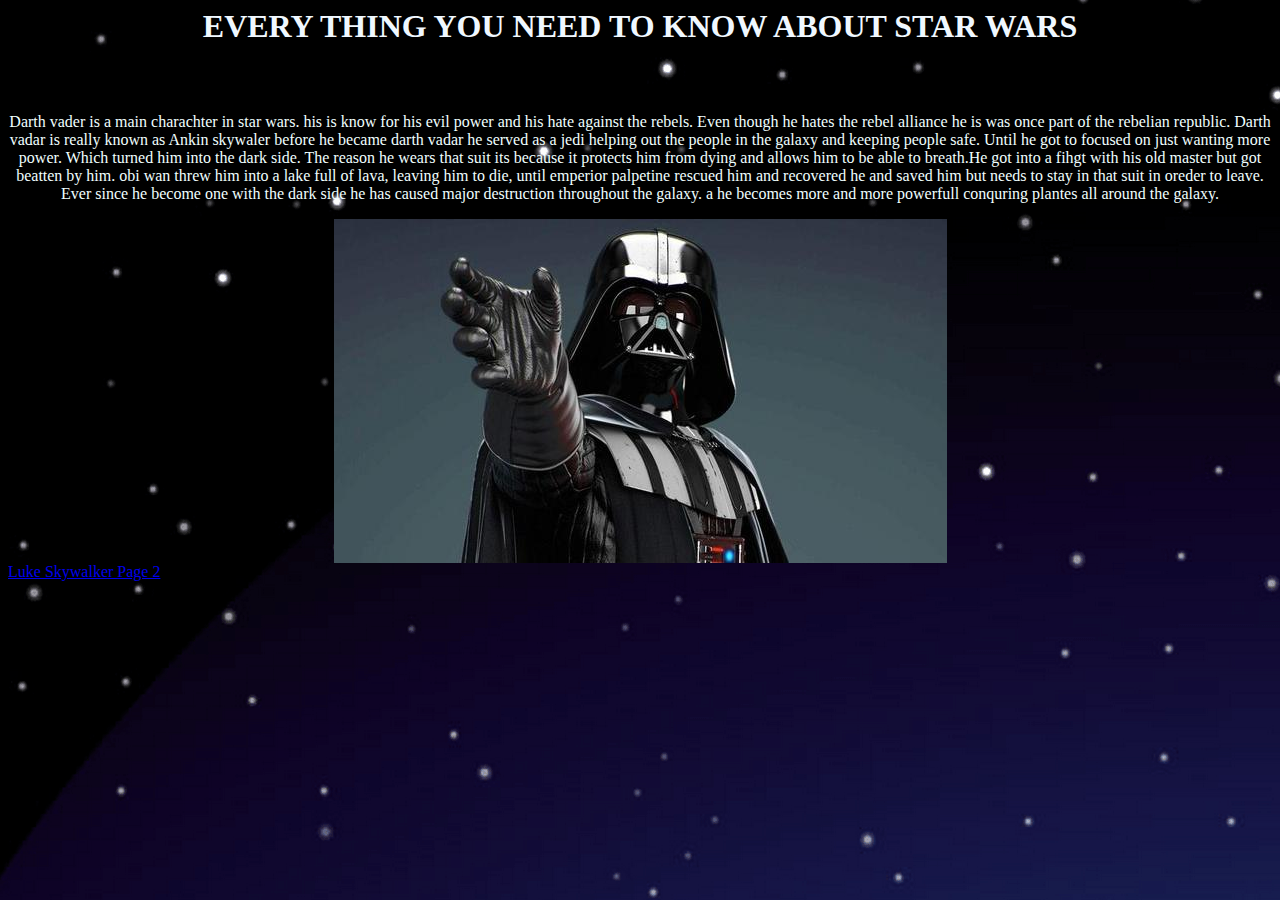
<file: index.html>
<html>
    <head>
        <title>
        EVRYTHING YOU NEED TO KNOW ABOUT STAR WARS</title>
        <link href="styles.css" rel="stylesheet">
        </head>
    <body>
    
        <h1>EVERY THING YOU NEED TO KNOW ABOUT STAR WARS </h1>
                    <h2> Darth vader</h2>
        <p> Darth vader is a main charachter in star wars. his is know for his evil power and his hate against the rebels. Even though he hates the rebel alliance he is was once part of the rebelian republic. Darth vadar is really known as Ankin skywaler before he became darth vadar he served as a jedi helping out the people in the galaxy and keeping people safe. Until he got to focused on just wanting more power. Which turned him into the dark side. The reason he wears that suit its because it protects him from dying and allows him to be able to breath.He got into a fihgt with his old master but got beatten by him. obi wan threw him into a lake full of lava, leaving him to die, until emperior palpetine rescued him and recovered he and saved him but needs to stay in that suit in oreder to leave. Ever since he become one with the dark side he has caused major destruction throughout the galaxy. a he becomes more and more powerfull conquring plantes all around the galaxy.  </p>
        <img alt="Darth Vader" 
             src="darth_vader.png">
             
        <a href="page_2_luke_skywalker.html">Luke Skywalker Page 2</a> 
             
             
             
             
</body>
        
  

<html>
</file>
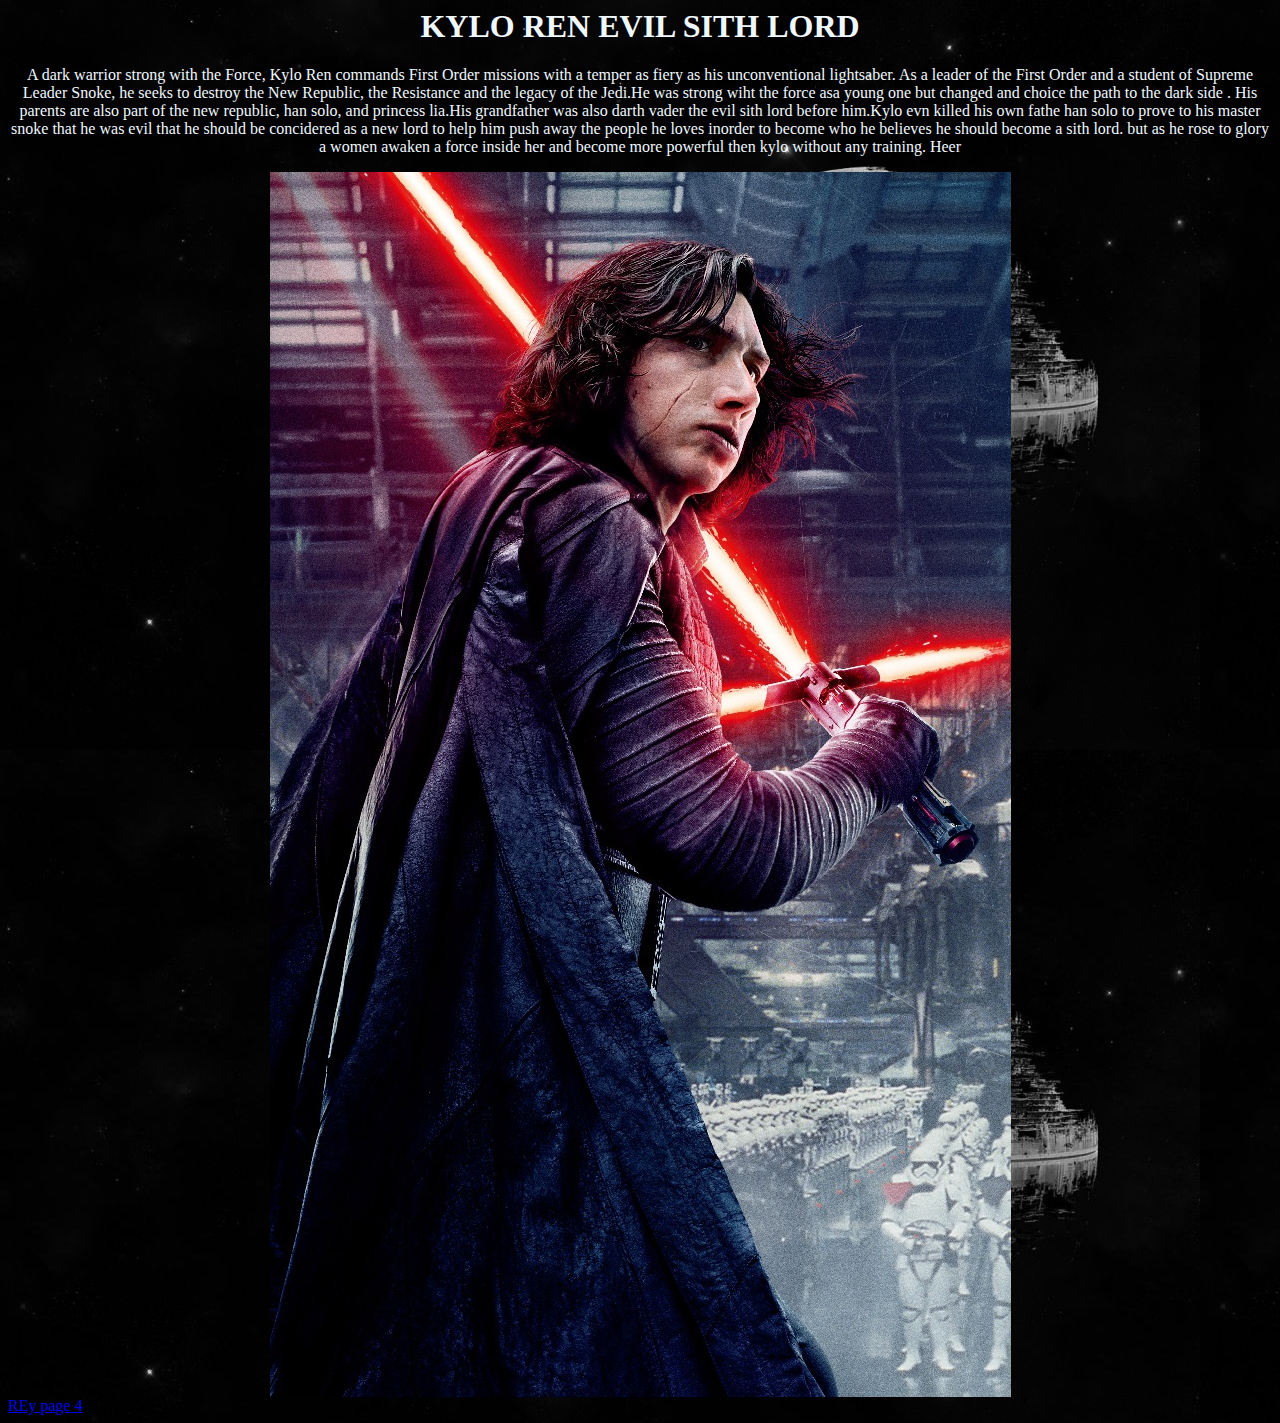
<file: kylo_ren_page 3.html>
<html>
    <head>
    <title> KYLO REN EVIL SITH LORD</title>
        <link href="styles.css" ref="stylesheet">
        
    </head>
    <style>
    
     body {
        background-image: url(Death-Star.jpg)
        }
        title{ text-align: center;color: aliceblue} 
        h1{text-align: center;color: aliceblue}
        p{text-align: center;color: aliceblue}
        img{ display: block;
            margin:0 auto;}
    
    
    
    
    
    </style>
    
    
    
    
    
    
    
<body>
    <h1>KYLO REN EVIL SITH LORD</h1>
    
    <p>A dark warrior strong with the Force, Kylo Ren commands First Order missions with a temper as fiery as his unconventional lightsaber. As a leader of the First Order and a student of Supreme Leader Snoke, he seeks to destroy the New Republic, the Resistance and the legacy of the Jedi.He was strong wiht the force asa young one but changed and choice the path to the dark side . His parents are also part of the new republic, han solo, and princess lia.His grandfather was also darth vader the evil sith lord before him.Kylo evn killed his own fathe han solo to prove to his master snoke that he was evil that he should be concidered as a new lord to help him push away the people he loves inorder to become who he believes he should become a sith lord. but as he rose to glory a women awaken a force inside her and become more powerful then kylo without any training. Heer</p>
    
    <img alt="Kylo Ren"
        src="Kylo_Ren_Poster.jpg">   
    
          </body>
    <a href="Ray_page_3.html">REy page 4</a>
    
    </html>
</file>
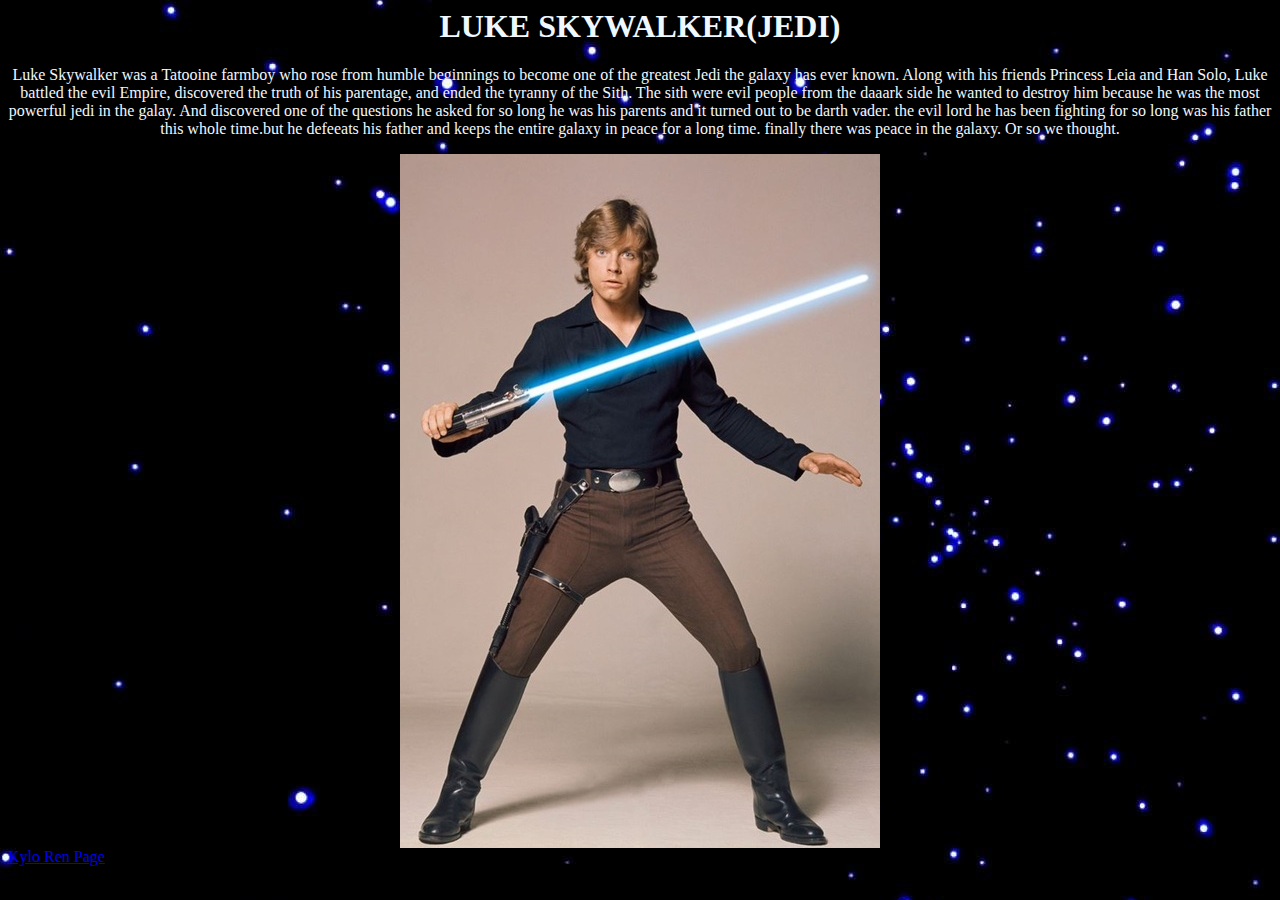
<file: page_2_luke_skywalker.html>
<html>
        <head>
        <title> LUJKE SKYWLAKER</title>
        <link href="styles.css" ref="stylesheet">
        </head> 
    
          
    <style>
        body {
        background-image: url(wallpaperstars.jpg)
        }
        title{ text-align: center;color: aliceblue} 
        h1{text-align: center;color: aliceblue}
        p{text-align: center;color: aliceblue}
        img{ display: block;
            margin:0 auto;}
    </style>
    
    <body>
    <h1>LUKE SKYWALKER(JEDI)</h1>
        
        <p>Luke Skywalker was a Tatooine farmboy who rose from humble beginnings to become one of the greatest Jedi the galaxy has ever known. Along with his friends Princess Leia and Han Solo, Luke battled the evil Empire, discovered the truth of his parentage, and ended the tyranny of the Sith. The sith were evil people from the daaark side he wanted to destroy him because he was the most powerful jedi in the galay. And discovered one of the questions he asked for so long he was his parents and it turned out to be darth vader. the evil lord he has been fighting for so long was his father this whole time.but he defeeats his father and keeps the entire galaxy in peace for a long time. finally there was peace in the galaxy. Or so we thought.        
        
        
        </p>
    <img alt="Luke skywalker"
        src="luke_skywalker_.png">
         
        
        
    </body>
    <a href="kylo_ren_page%203.html">Kylo Ren Page </a>
    
</html>
</file>
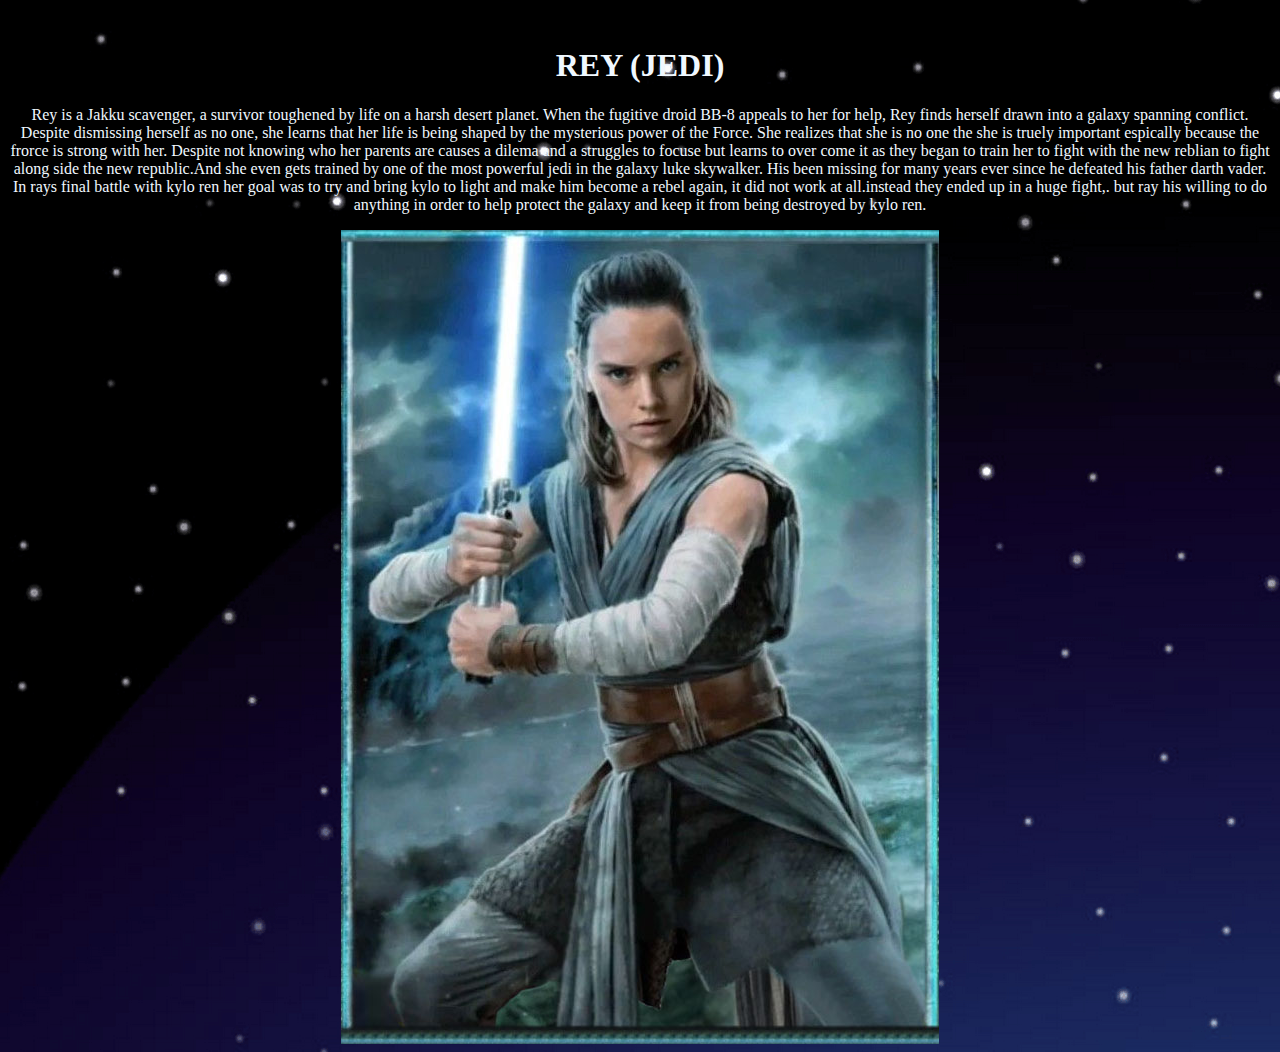
<file: Ray_page_4.html>
<html>
<head>
    <tile> REY</tile>
    <link href="styles.css" ref="stylesheet">
    </head>

<style>
    
     body {
        background-image: url(star-wars-background.png)
        }
        title{ text-align: center;color: aliceblue} 
        h1{text-align: center;color: aliceblue}
        p{text-align: center;color: aliceblue}
        img{ display: block;
            margin:0 auto;}
    </style>
<body>
    <h1> REY (JEDI)</h1>
    <p>

    
    Rey is a Jakku scavenger, a survivor toughened by life on a harsh desert planet. When the fugitive droid BB-8 appeals to her for help, Rey finds herself drawn into a galaxy spanning conflict. Despite dismissing herself as no one, she learns that her life is being shaped by the mysterious power of the Force. She realizes that she is no one the she is truely important espically because the frorce is strong with her. Despite not knowing who her parents are causes a dilema and a struggles to focuse but 
    learns to over come it as they began to train her to fight with the new reblian to fight along side the new republic.And she even gets trained by one of the most powerful jedi in the galaxy luke skywalker. His been missing for many years ever since he defeated his father darth vader. In rays final battle with kylo ren her goal was to try and bring kylo to light and make him become a rebel again, it did not work at all.instead they ended up in a huge fight,. but ray his willing to do anything in order to help protect the galaxy and keep it from being destroyed by kylo ren. 
    </p>
    
    </body>
    
    <img alt="Rey"
         src="ray.png">




</html>
</file>
<file: styles.css>
body {
    background-image: url(star-wars-background.png)
}
h1 { color:aliceblue;}
p{color:azure;}
li{color:azure;}
h1{text-align: center;}
p{ text-align: center;}
img{
    display: block;
    margin:0 auto;}
</file>
